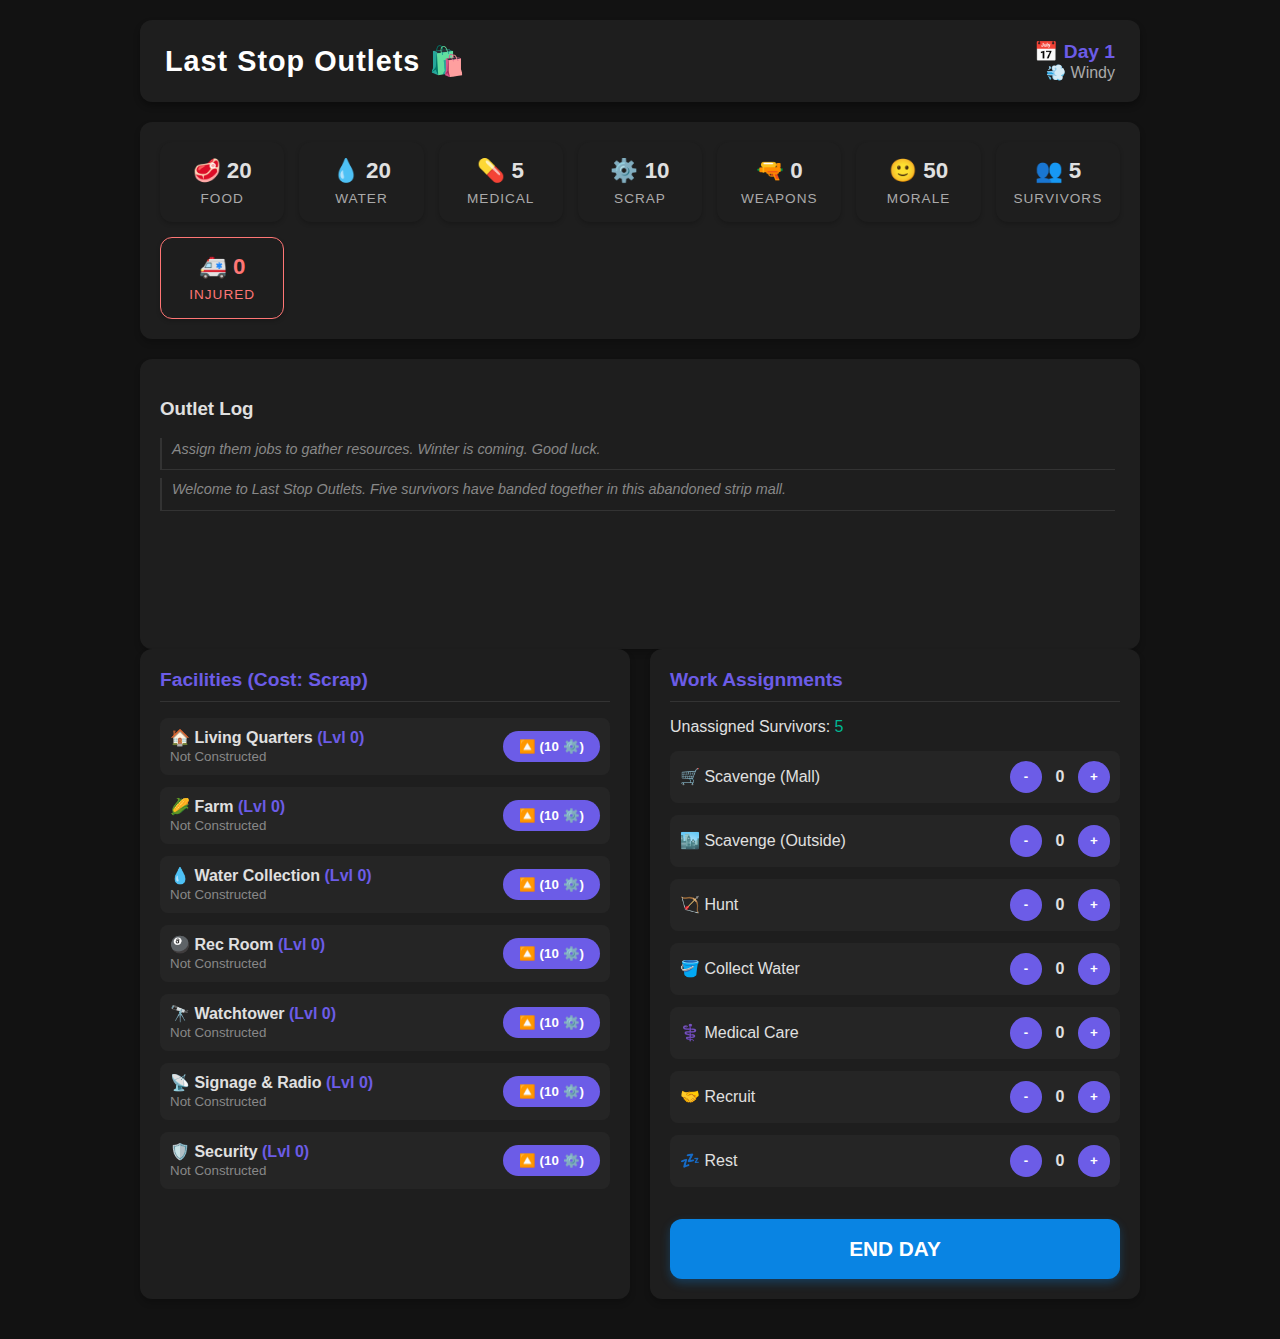
<file: index.html>
<!DOCTYPE html>
<html lang="en">
<head>
    <meta charset="UTF-8">
    <meta name="viewport" content="width=device-width, initial-scale=1.0">
    <title>Last Stop Outlets</title>
    <link rel="stylesheet" href="style.css">
</head>
<body>

    <div id="game-container">
        <header>
            <div id="game-title">Last Stop Outlets 🛍️</div>
            <div id="header-info">
                <div id="day-display">Day 1</div>
                <div id="weather-display">Weather: Clear</div>
            </div>
        </header>

        <section id="resource-bar">
            </section>

        <section id="log-panel">
            <h3>Outlet Log</h3>
            <div id="log-output"></div>
        </section>

        <main>
            <section id="buildings-panel">
                <h2>Facilities (Cost: Scrap)</h2>
                <div id="building-list"></div>
            </section>

            <section id="assignments-panel">
                <h2>Work Assignments</h2>
                <div class="survivor-count" style="margin-bottom:15px">
                    Unassigned Survivors: <span id="unassigned-count">0</span>
                </div>
                <div id="job-list"></div>
                <button id="end-day-btn" onclick="endDay()">END DAY</button>
            </section>
        </main>
    </div>

    <div id="event-modal" class="hidden">
        <div class="event-content">
            <h2 id="event-title">Event Title</h2>
            <p id="event-desc">Description goes here...</p>
            <div id="event-choices">
                </div>
        </div>
    </div>

    <div id="defense-overlay" class="hidden">
        <div id="defense-ui">
            <h2>⚠️ DEFEND THE OUTLET ⚠️</h2>
            <div id="defense-stats">
                <span>Wave: <span id="wave-num">1</span>/3</span>
                <span>Wall HP: <span id="wall-hp">100</span>%</span>
            </div>
            <canvas id="defense-canvas" width="800" height="500"></canvas>
            <button id="start-wave-btn" onclick="DefenseGame.startNextWave()">START WAVE</button>
        </div>
    </div>

    <script src="events.js"></script>
    <script src="config.js"></script>
    <script src="flavor.js"></script>
    <script src="defense.js"></script> <script src="game.js"></script>
</body>
</html>
</file>
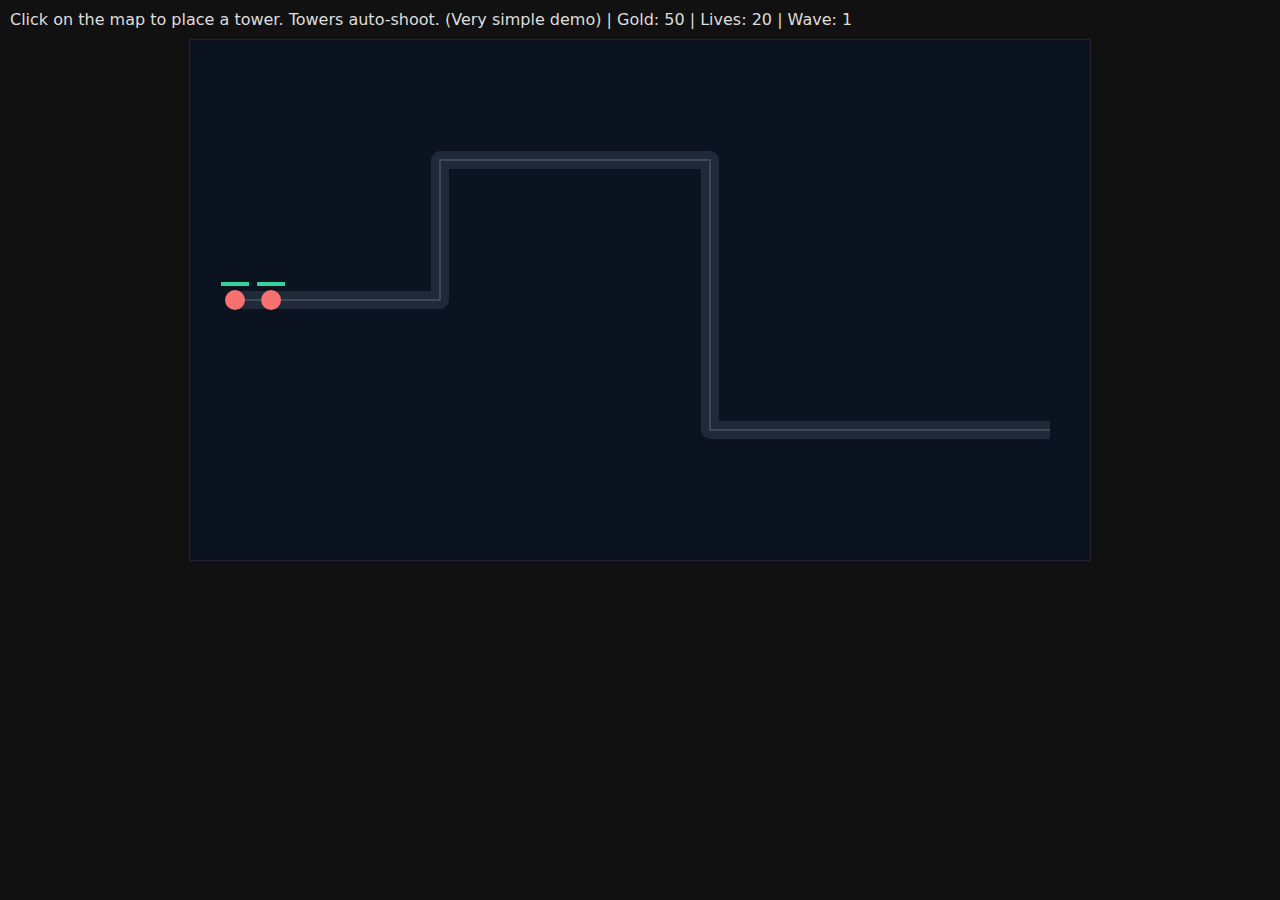
<file: towers.html>
<!doctype html>
<html>
<head>
  <meta charset="utf-8" />
  <title>Mini Tower Defense</title>
  <style>
    body { margin: 0; background:#111; color:#ddd; font-family: system-ui; }
    #ui { padding: 10px; }
    canvas { display:block; margin: 0 auto; background:#0b1220; border:1px solid #223; }
  </style>
</head>
<body>
  <div id="ui">
    Click on the map to place a tower. Towers auto-shoot. (Very simple demo)
    <span id="stats"></span>
  </div>
  <canvas id="c" width="900" height="520"></canvas>

<script>
const canvas = document.getElementById("c");
const ctx = canvas.getContext("2d");
const statsEl = document.getElementById("stats");

const path = [
  {x: 40, y: 260},
  {x: 250, y: 260},
  {x: 250, y: 120},
  {x: 520, y: 120},
  {x: 520, y: 390},
  {x: 860, y: 390},
];

let gold = 50;
let lives = 20;
let wave = 0;

const enemies = [];
const towers = [];
const bullets = [];

function dist(a,b){ const dx=a.x-b.x, dy=a.y-b.y; return Math.hypot(dx,dy); }

class Enemy {
  constructor() {
    this.pos = { ...path[0] };
    this.i = 0;
    this.speed = 60;     // px/sec
    this.hp = 30;
    this.maxHp = 30;
    this.radius = 10;
    this.alive = true;
    this.reward = 5;
  }
  update(dt) {
    if (!this.alive) return;
    const next = path[this.i + 1];
    if (!next) { // reached end
      this.alive = false;
      lives--;
      return;
    }
    const dir = { x: next.x - this.pos.x, y: next.y - this.pos.y };
    const len = Math.hypot(dir.x, dir.y) || 1;
    const step = this.speed * dt;
    if (step >= len) {
      this.pos = { ...next };
      this.i++;
    } else {
      this.pos.x += (dir.x / len) * step;
      this.pos.y += (dir.y / len) * step;
    }
  }
  draw() {
    if (!this.alive) return;
    // body
    ctx.beginPath();
    ctx.arc(this.pos.x, this.pos.y, this.radius, 0, Math.PI*2);
    ctx.fillStyle = "#f87171";
    ctx.fill();
    // hp bar
    const w = 28, h = 4;
    const pct = Math.max(0, this.hp / this.maxHp);
    ctx.fillStyle = "#111";
    ctx.fillRect(this.pos.x - w/2, this.pos.y - 18, w, h);
    ctx.fillStyle = "#34d399";
    ctx.fillRect(this.pos.x - w/2, this.pos.y - 18, w * pct, h);
  }
}

class Tower {
  constructor(x,y) {
    this.pos = {x,y};
    this.range = 120;
    this.fireRate = 1.3; // shots/sec
    this.cooldown = 0;
    this.cost = 10;
  }
  update(dt) {
    this.cooldown -= dt;
    if (this.cooldown > 0) return;

    // pick nearest enemy in range
    let best = null;
    let bestD = Infinity;
    for (const e of enemies) {
      if (!e.alive) continue;
      const d = dist(this.pos, e.pos);
      if (d <= this.range && d < bestD) { best = e; bestD = d; }
    }
    if (!best) return;

    bullets.push(new Bullet(this.pos.x, this.pos.y, best));
    this.cooldown = 1 / this.fireRate;
  }
  draw() {
    // range ring (subtle)
    ctx.beginPath();
    ctx.arc(this.pos.x, this.pos.y, this.range, 0, Math.PI*2);
    ctx.strokeStyle = "rgba(148,163,184,0.10)";
    ctx.stroke();

    // tower body
    ctx.beginPath();
    ctx.arc(this.pos.x, this.pos.y, 12, 0, Math.PI*2);
    ctx.fillStyle = "#60a5fa";
    ctx.fill();
    ctx.strokeStyle = "#0b1220";
    ctx.stroke();
  }
}

class Bullet {
  constructor(x,y,target) {
    this.pos = {x,y};
    this.target = target;
    this.speed = 260;
    this.damage = 10;
    this.alive = true;
    this.radius = 3;
  }
  update(dt) {
    if (!this.alive) return;
    if (!this.target.alive) { this.alive = false; return; }

    const dir = { x: this.target.pos.x - this.pos.x, y: this.target.pos.y - this.pos.y };
    const len = Math.hypot(dir.x, dir.y) || 1;
    const step = this.speed * dt;

    if (step >= len) {
      // hit
      this.target.hp -= this.damage;
      if (this.target.hp <= 0) {
        this.target.alive = false;
        gold += this.target.reward;
      }
      this.alive = false;
    } else {
      this.pos.x += (dir.x / len) * step;
      this.pos.y += (dir.y / len) * step;
    }
  }
  draw() {
    if (!this.alive) return;
    ctx.beginPath();
    ctx.arc(this.pos.x, this.pos.y, this.radius, 0, Math.PI*2);
    ctx.fillStyle = "#fbbf24";
    ctx.fill();
  }
}

function drawPath() {
  ctx.lineWidth = 18;
  ctx.lineJoin = "round";
  ctx.beginPath();
  ctx.moveTo(path[0].x, path[0].y);
  for (const p of path.slice(1)) ctx.lineTo(p.x, p.y);
  ctx.strokeStyle = "#1f2937";
  ctx.stroke();

  ctx.lineWidth = 2;
  ctx.strokeStyle = "rgba(255,255,255,0.15)";
  ctx.stroke();
}

let spawnTimer = 0;
let spawning = false;
let toSpawn = 0;

function startWave() {
  wave++;
  spawning = true;
  toSpawn = 8 + wave * 2;
  spawnTimer = 0;
}

function update(dt) {
  if (lives <= 0) return;

  // auto-start a wave if none alive and not spawning
  const anyAlive = enemies.some(e => e.alive);
  if (!anyAlive && !spawning) startWave();

  if (spawning) {
    spawnTimer -= dt;
    if (spawnTimer <= 0 && toSpawn > 0) {
      enemies.push(new Enemy());
      toSpawn--;
      spawnTimer = 0.6; // spawn interval
    }
    if (toSpawn <= 0) spawning = false;
  }

  for (const e of enemies) e.update(dt);
  for (const t of towers) t.update(dt);
  for (const b of bullets) b.update(dt);

  // cleanup
  for (let i = bullets.length - 1; i >= 0; i--) if (!bullets[i].alive) bullets.splice(i,1);
}

function draw() {
  ctx.clearRect(0,0,canvas.width,canvas.height);
  drawPath();

  for (const t of towers) t.draw();
  for (const e of enemies) e.draw();
  for (const b of bullets) b.draw();

  // HUD
  statsEl.textContent = ` | Gold: ${gold} | Lives: ${lives} | Wave: ${wave}`;

  if (lives <= 0) {
    ctx.fillStyle = "rgba(0,0,0,0.55)";
    ctx.fillRect(0,0,canvas.width,canvas.height);
    ctx.fillStyle = "#fff";
    ctx.font = "48px system-ui";
    ctx.fillText("Game Over", 340, 260);
  }
}

canvas.addEventListener("click", (ev) => {
  const rect = canvas.getBoundingClientRect();
  const x = ev.clientX - rect.left;
  const y = ev.clientY - rect.top;

  const towerCost = 10;
  if (gold < towerCost) return;

  // don't allow on the road (simple distance-to-segment check would be better;
  // here we just block near path points as a crude rule)
  for (const p of path) {
    if (dist({x,y}, p) < 28) return;
  }

  towers.push(new Tower(x,y));
  gold -= towerCost;
});

let last = performance.now();
function loop(now) {
  const dt = Math.min(0.033, (now - last) / 1000);
  last = now;
  update(dt);
  draw();
  requestAnimationFrame(loop);
}
requestAnimationFrame(loop);
</script>
</body>
</html>
</file>
<file: style.css>
:root {
    --bg-color: #121212;
    --panel-color: #1e1e1e;
    --text-color: #e0e0e0;
    --accent: #6c5ce7;
    --accent-hover: #5649c0;
    --danger: #ff7675;
    --success: #00b894;
    --go-btn: #0984e3; /* New Blue for End Day */
    --border: #333;
    --radius: 12px;
}

body {
    background-color: var(--bg-color);
    color: var(--text-color);
    font-family: -apple-system, BlinkMacSystemFont, "Segoe UI", Roboto, Helvetica, Arial, sans-serif;
    margin: 0;
    padding: 20px;
    display: flex;
    justify-content: center;
}

#game-container {
    max-width: 1000px;
    width: 100%;
}

/* Header */
header {
    display: flex;
    justify-content: space-between;
    align-items: center;
    background: var(--panel-color);
    padding: 20px 25px;
    border-radius: var(--radius);
    margin-bottom: 20px;
    box-shadow: 0 4px 6px rgba(0,0,0,0.3);
}

#game-title { font-size: 1.8rem; font-weight: 900; color: #fff; letter-spacing: 1px; }
#header-info { text-align: right; }
#day-display { font-size: 1.2rem; font-weight: 800; color: var(--accent); }
#weather-display { font-size: 1rem; color: #aaa; }

/* Resources */
#resource-bar {
    display: grid;
    grid-template-columns: repeat(auto-fit, minmax(110px, 1fr));
    gap: 15px;
    margin-bottom: 20px;
}

.res-card {
    background: var(--panel-color);
    padding: 15px;
    text-align: center;
    border-radius: var(--radius);
    box-shadow: 0 2px 4px rgba(0,0,0,0.2);
    transition: transform 0.1s;
}
.res-card:hover { transform: translateY(-2px); }
.res-card span { display: block; font-size: 1.4rem; font-weight: 800; margin-bottom: 5px; }
.res-card label { font-size: 0.85rem; color: #aaa; text-transform: uppercase; letter-spacing: 1px; }

/* Main Area */
main {
    display: grid;
    grid-template-columns: 1fr 1fr;
    gap: 20px;
    margin-bottom: 20px;
}

section {
    background: var(--panel-color);
    padding: 20px;
    border-radius: var(--radius);
    box-shadow: 0 4px 6px rgba(0,0,0,0.2);
}

h2 { 
    margin-top: 0; 
    border-bottom: 1px solid var(--border); 
    padding-bottom: 10px; 
    font-size: 1.2rem; 
    color: var(--accent);
}

/* Lists */
.list-item {
    display: flex;
    justify-content: space-between;
    align-items: center;
    margin-bottom: 12px;
    padding: 10px;
    background: #252525;
    border-radius: 8px;
}

/* Buttons */
button {
    background: var(--accent);
    color: white;
    border: none;
    padding: 8px 16px;
    border-radius: 20px;
    cursor: pointer;
    font-family: inherit;
    font-weight: 600;
    transition: background 0.2s, transform 0.1s;
}
button:hover { background: var(--accent-hover); transform: scale(1.02); }
button:disabled { background: #444; color: #888; cursor: not-allowed; transform: none; }

/* Controls (+/-) */
.control-group { display: flex; align-items: center; gap: 8px; }
.control-group button { 
    width: 32px; 
    height: 32px; 
    padding: 0; 
    border-radius: 50%; 
    display: flex; 
    align-items: center; 
    justify-content: center; 
}
.control-group span { font-weight: bold; min-width: 20px; text-align: center; }

#end-day-btn {
    width: 100%;
    padding: 18px;
    font-size: 1.3rem;
    margin-top: 20px;
    background: var(--go-btn); /* New Blue */
    border-radius: var(--radius);
    box-shadow: 0 4px 10px rgba(9, 132, 227, 0.3);
}
#end-day-btn:hover { background: #74b9ff; }
#end-day-btn:active { transform: translateY(2px); }

/* Log */
#log-panel { height: 250px; overflow-y: hidden; display: flex; flex-direction: column; }
#log-output {
    flex-grow: 1;
    overflow-y: auto;
    font-size: 0.95rem;
    line-height: 1.6;
    padding-right: 5px;
    display: flex;
    flex-direction: column;
}

/* Scrollbar styling */
#log-output::-webkit-scrollbar { width: 8px; }
#log-output::-webkit-scrollbar-thumb { background: #444; border-radius: 4px; }

.log-line { 
    margin-bottom: 8px; 
    padding-bottom: 8px; 
    border-bottom: 1px solid #333; 
    animation: fadeIn 0.3s ease;
}
@keyframes fadeIn { from { opacity: 0; transform: translateY(-5px); } to { opacity: 1; transform: translateY(0); } }

.log-neutral { color: #b2bec3; }
.log-bad { color: var(--danger); font-weight: bold; }
.log-good { color: var(--success); }
.log-weather { color: #74b9ff; font-style: italic; }

/* Modal */
.hidden { display: none !important; }
#event-modal {
    position: fixed; top: 0; left: 0; width: 100%; height: 100%;
    background: rgba(0,0,0,0.9);
    backdrop-filter: blur(5px);
    display: flex; justify-content: center; align-items: center;
    z-index: 100;
}
.event-content {
    background: var(--panel-color);
    padding: 40px;
    max-width: 500px;
    border-radius: var(--radius);
    border: 1px solid var(--border);
    box-shadow: 0 10px 25px rgba(0,0,0,0.5);
    text-align: center;
}
#event-title { color: var(--accent); font-size: 1.8rem; margin-bottom: 10px; }
#event-choices button {
    display: block;
    width: 100%;
    margin-top: 15px;
    padding: 15px;
    background: #2d3436;
    border: 1px solid #444;
    border-radius: 8px;
    text-align: left;
}
#event-choices button:hover { background: var(--accent); border-color: var(--accent); }

@media (max-width: 700px) {
    main { grid-template-columns: 1fr; }
    header { flex-direction: column; text-align: center; gap: 10px; }
    #header-info { text-align: center; }
}

.log-flavor { 
    color: #888; 
    font-style: italic; 
    font-size: 0.9rem;
    border-left: 2px solid #333;
    padding-left: 10px;
}

/* --- TOWER DEFENSE OVERLAY --- */
#defense-overlay {
    position: fixed; top: 0; left: 0; width: 100%; height: 100%;
    background: rgba(0,0,0,0.95);
    z-index: 200;
    display: flex; justify-content: center; align-items: center;
}

#defense-ui {
    text-align: center;
    color: white;
}

#defense-ui h2 { color: #ff7675; letter-spacing: 2px; border: none; }

#defense-stats {
    display: flex; justify-content: space-between;
    width: 800px; margin: 0 auto 10px auto;
    font-size: 1.2rem; font-weight: bold;
}

#defense-canvas {
    background: #222;
    border: 2px solid #555;
    box-shadow: 0 0 20px rgba(0,0,0,0.8);
    display: block;
}

#start-wave-btn {
    margin-top: 20px;
    background: #00b894;
    padding: 15px 40px;
    font-size: 1.5rem;
    width: auto;
}
#start-wave-btn:hover { background: #55efc4; }
</file>
